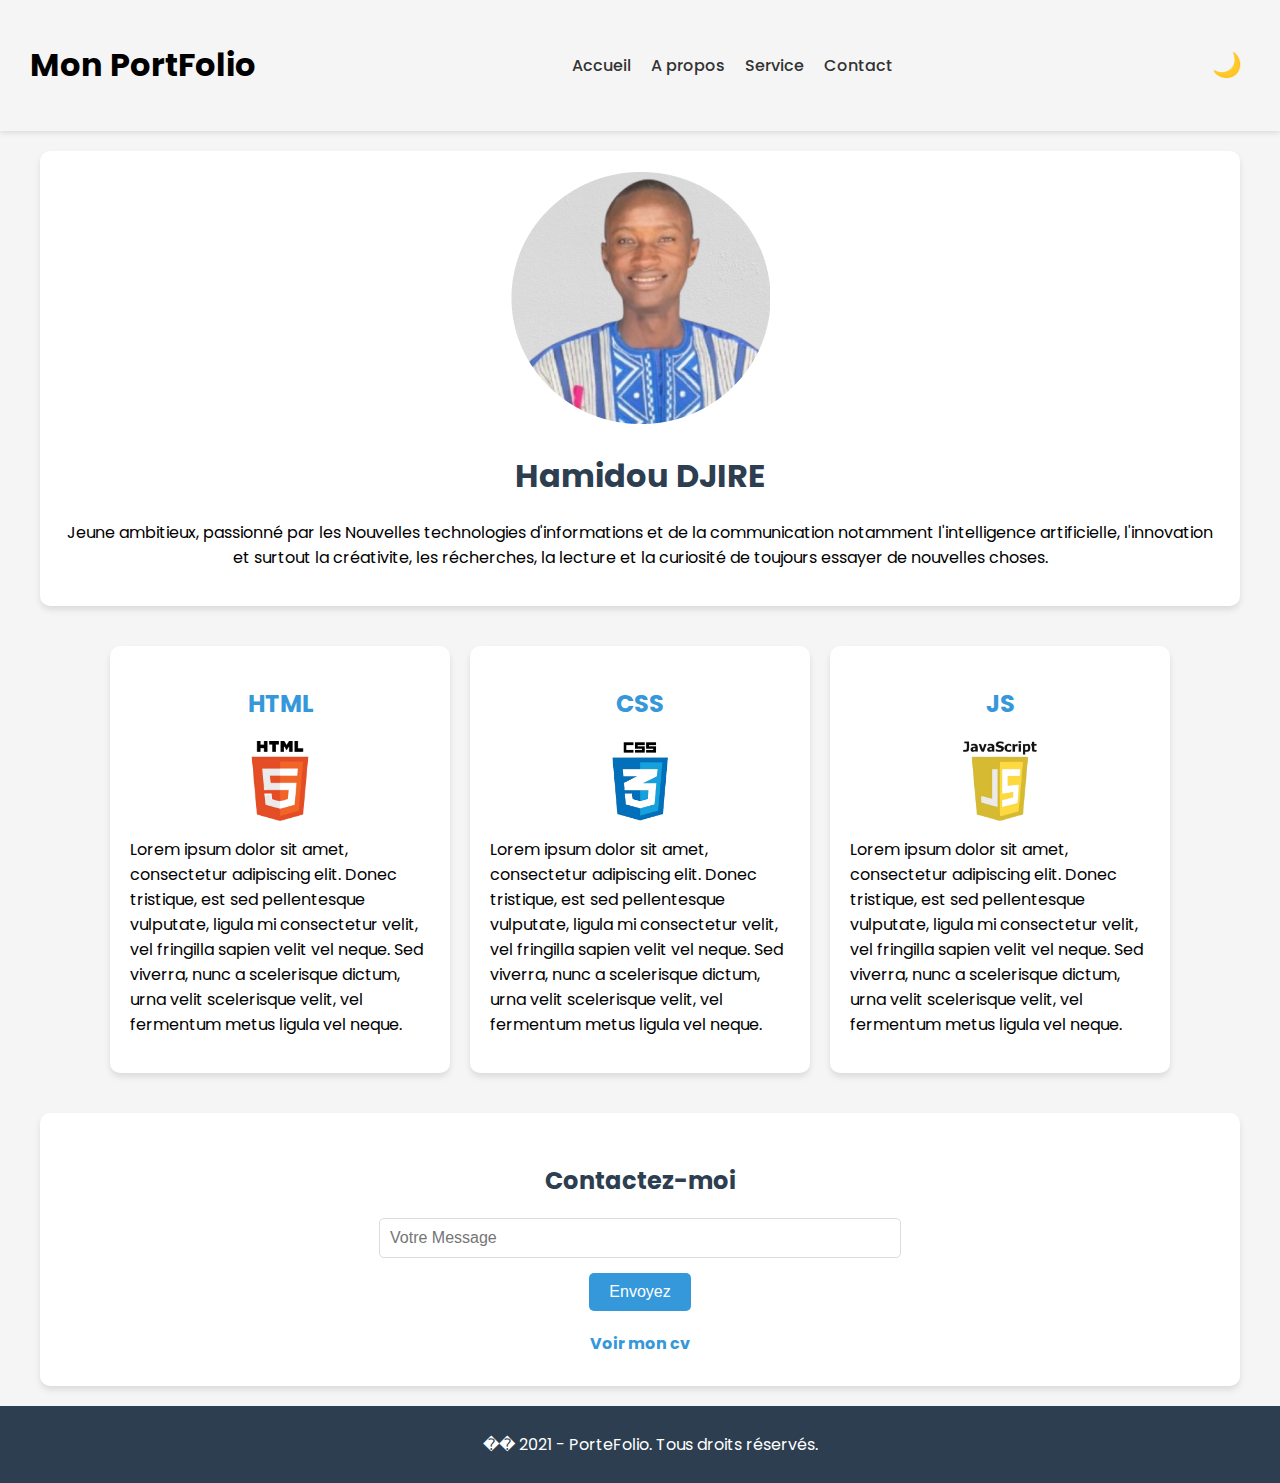
<file: index.html>
<!DOCTYPE html>
<html lang="en">
<head>
    <meta charset="UTF-8">
    <meta name="viewport" content="width=device-width, initial-scale=1.0">
    <title>Accueil</title>
    <link rel="stylesheet" href="style.css">
    <link href="https://fonts.googleapis.com/css2?family=Poppins:wght@400;500;600;700&family=Inter:wght@400&display=swap" rel="stylesheet">
</head>
<body class="body_accueil">
    <header>      
            <h1>Mon PortFolio</h1>
            <nav>
                <ul>
                    <li><a href="#">Accueil</a></li>
                    <li><a href="#">A propos</a></li>
                    <li><a href="#">Service</a></li>
                    <li><a href="#">Contact</a></li>
                </ul>
            </nav>  
            <button class="theme-toggle" aria-label="Toggle dark mode">🌙</button>           
    </header>
    <script src="script.js"></script>
    <main>
        <section id="parcours">
            <img src="src/images/profil.png" alt="">
            <h1>
                Hamidou DJIRE
            </h1>
            <p>
                Jeune ambitieux, passionné par les Nouvelles technologies d'informations et de la communication notamment l'intelligence artificielle, l'innovation et surtout la créativite, les récherches, la lecture et la curiosité de toujours essayer de nouvelles choses.
            </p>
        </section>
        <section id="competences">
            <div>
                <h2>HTML</h2>
                <img src="src/images/html_logo.png" alt="l'image ici">
                <p>
                    Lorem ipsum dolor sit amet, consectetur adipiscing elit. Donec tristique, est sed pellentesque vulputate, ligula mi consectetur velit, vel fringilla sapien velit vel neque. Sed viverra, nunc a scelerisque dictum, urna velit scelerisque velit, vel fermentum metus ligula vel neque.
                </p>
            </div>
            <div>
                <h2>CSS</h2>
                <img src="src/images/css_logo.png" alt="l'image ici">
                <p>
                    Lorem ipsum dolor sit amet, consectetur adipiscing elit. Donec tristique, est sed pellentesque vulputate, ligula mi consectetur velit, vel fringilla sapien velit vel neque. Sed viverra, nunc a scelerisque dictum, urna velit scelerisque velit, vel fermentum metus ligula vel neque.
                </p>
            </div>
            <div>
                <h2>JS</h2>
                <img src="src/images/js_logo.png" alt="l'image ici">
                <p>
                    Lorem ipsum dolor sit amet, consectetur adipiscing elit. Donec tristique, est sed pellentesque vulputate, ligula mi consectetur velit, vel fringilla sapien velit vel neque. Sed viverra, nunc a scelerisque dictum, urna velit scelerisque velit, vel fermentum metus ligula vel neque.
                </p>
            </div>
        </section>
        <section id="contact">
            <h2>Contactez-moi</h2>
            <form action="">
                <input type="Messages" placeholder="Votre Message"/>
                <button type="submit">Envoyez</button>
            </form>
            <a href="teste.html">Voir mon cv</a>
        </section>
    </main>
    <footer>
        <div class="footer">
            <p>�� 2021 - PorteFolio. Tous droits réservés.</p>
        </div>
    </footer>
</body>
</html>
</file>
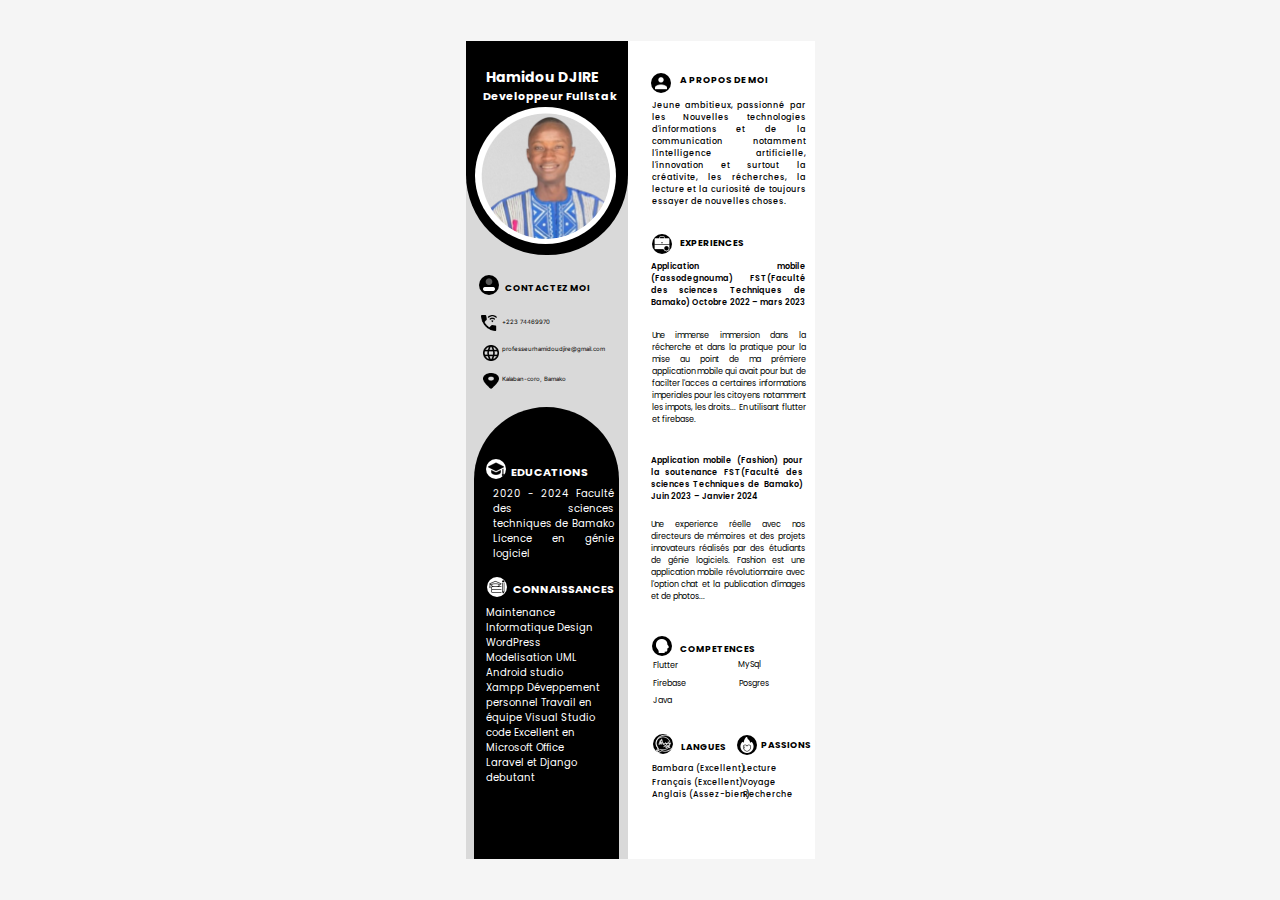
<file: test.html>
<!DOCTYPE html>
<html lang="fr">
<head>
    <meta charset="UTF-8">
    <meta name="viewport" content="width=device-width, initial-scale=1.0">
    <title>CV Hamidou DJIRE</title>
    <link rel="stylesheet" href="style.css">
    <link href="https://fonts.googleapis.com/css2?family=Poppins:wght@400;500;600;700&family=Inter:wght@400&display=swap" rel="stylesheet">
</head>
<body class="body_cv">
    <div class="frame">
        <!-- Left Sidebar -->
        <div class="rectangle left-sidebar"></div>
        
        <!-- Black Header -->
        <div class="rectangle black-header"></div>
        
        <!-- Black Footer -->
        <div class="rectangle black-footer"></div>
        
        <!-- Profile Picture -->
        <div class="ellipse profile-pic-outer">
            <div class="ellipse profile-pic-inner">
                <!-- <img src="src/images/profil.png" alt="Profile Picture"> -->
            </div>
        </div>
        
        <!-- Name and Title -->
        <div class="name">Hamidou DJIRE</div>
        <div class="title">Developpeur Fullstak</div>
        
        <!-- Contact Section -->
        <div class="contact-title">CONTACTEZ MOI</div>
        <div class="contact-info phone">+223 74469970</div>
        <div class="contact-info email">professeurhamidoudjire@gmail.com</div>
        <div class="contact-info address">Kalaban-coro, Bamako</div>
        
        <!-- Contact Icon -->
        <div class="contact-icon">
            <div class="ellipse icon-bg"></div>
            <div class="icon-img"></div>
        </div>
        
        
        <!-- contact-info phone Icon -->
        <div class="contact-info-phone">
            <!-- <div class="ellipse icon-bg"></div> -->
            <div class="icon-img-phone"></div>
        </div>
        
        
        <!-- contact-info email Icon -->
        <div class="contact-info-email">
            <!-- <div class="ellipse icon-bg"></div> -->
            <div class="icon-img-email"></div>
        </div>


        <!-- contact-info address Icon -->
        <div class="contact-info-address">
            <!-- <div class="ellipse icon-bg"></div> -->
            <div class="icon-img-address"></div>
        </div>
        
        <!-- Education Section -->
        <div class="section-title education-title">EDUCATIONS</div>
        <div class="education-content">
            2020 - 2024 Faculté des sciences techniques de Bamako Licence en génie logiciel
        </div>
        
        <!-- Education Icon -->
        <div class="education-icon">
            <div class="ellipse icon-bg"></div>
            <div class="icon-img"></div>
        </div>
        
        <!-- Skills Section -->
        <div class="section-title skills-title">CONNAISSANCES</div>
        <div class="skills-content">
            Maintenance Informatique Design WordPress Modelisation UML Android studio Xampp Déveppement personnel Travail en équipe Visual Studio code Excellent en Microsoft Office Laravel et Django debutant
        </div>
        
        <!-- Skills Icon -->
        <div class="skills-icon">
            <div class="ellipse icon-bg"></div>
            <div class="icon-img"></div>
        </div>
        
        <!-- About Me Section -->
        <div class="about-me-title">A PROPOS DE MOI</div>
        <div class="about-me-content">
            Jeune ambitieux, passionné par les Nouvelles technologies d'informations et de la communication notamment l'intelligence artificielle, l'innovation et surtout la créativite, les récherches, la lecture et la curiosité de toujours essayer de nouvelles choses.
        </div>
        
        <!-- About Me Icon -->
        <div class="about-me-icon">
            <div class="ellipse icon-bg"></div>
            <div class="icon-img"></div>
        </div>
        
        <!-- Experience Section -->
        <div class="section-title experience-title">EXPERIENCES</div>
        
        <!-- Experience 1 -->
        <div class="experience-item-1">
            Application mobile (Fassodegnouma) FST(Faculté des sciences Techniques de Bamako) Octobre 2022 – mars 2023
        </div>
        <div class="experience-desc-1">
            Une immense immersion dans la récherche et dans la pratique pour la mise au point de ma prémiere application mobile qui avait pour but de facilter l'acces a certaines informations imperiales pour les citoyens notamment les impots, les droits... En utilisant flutter et firebase.
        </div>
        
        <!-- Experience 2 -->
        <div class="experience-item-2">
            Application mobile (Fashion) pour la soutenance FST(Faculté des sciences Techniques de Bamako) Juin 2023 – Janvier 2024
        </div>
        <div class="experience-desc-2">
            Une experience réelle avec nos directeurs de mémoires et des projets innovateurs réalisés par des étudiants de génie logiciels. Fashion est une application mobile révolutionnaire avec l'option chat et la publication d'images et de photos...
        </div>
        
        <!-- Experience Icon -->
        <div class="experience-icon">
            <div class="ellipse icon-bg"></div>
            <div class="icon-img"></div>
        </div>
        
        <!-- Competences Section -->
        <div class="section-title competences-title">COMPETENCES</div>
        
        <!-- Competence Items -->
        <div class="competence-item flutter">Flutter</div>
        <div class="competence-item mysql">MySql</div>
        <div class="competence-item firebase">Firebase</div>
        <div class="competence-item postgres">Posgres</div>
        <div class="competence-item java">Java</div>
        
        <!-- Competence Icons -->
        <div class="competence-icon">
            <div class="ellipse icon-bg"></div>
            <div class="icon-img"></div>
        </div>
        
        <!-- Languages Section -->
        <div class="section-title languages-title">LANGUES</div>
        <div class="bambara">
        Bambara (Excellent)  
        </div>
        <div class="français">
         Français (Excellent) 
        </div>
        <div class="anglais">
         Anglais (Assez-bien)
        </div>
        
        <!-- Languages Icon -->
        <div class="languages-icon">
            <div class="ellipse icon-bg"></div>
            <div class="icon-img"></div>
        </div>
        
        <!-- Languages Icon 2 -->
        <div class="languages-icon-2">
            <div class="ellipse icon-bg"></div>
            <div class="icon-img"></div>
        </div>
        
        <!-- Passions Section -->
        <div class="section-title passions-title">PASSIONS</div>
        <div class="passion-item lecture">Lecture</div>
        <div class="passion-item voyage">Voyage</div>
        <div class="passion-item recherche">Recherche</div>
        
        <!-- Passions Icon -->
        <div class="passions-icon">
            <div class="ellipse icon-bg"></div>
            <div class="icon-img"></div>
        </div>
    </div>
</body>
</html>
</file>
<file: style.css>
/* General Styles */
.body_cv {
    margin: 0;
    padding: 0;
    font-family: 'Poppins', sans-serif;
    background-color: #f5f5f5;
    display: flex;
    justify-content: center;
    flex-direction: column;
    align-items: center;
    min-height: 100vh;
}


.body_accueil {
    margin: 0;
    padding: 0;
    font-family: 'Poppins', sans-serif;
    background-color: #f5f5f5;
    min-height: 100vh;
}
header {
    display: flex;
    justify-content: space-between;
    align-items: center;
    padding: 20px 30px;
    background-color: var(--header-bg);
    box-shadow: 0 2px 5px rgba(0,0,0,0.1);
} 
 footer{
    width: 100%;
    background-color: #2c3e50;
    color: white;
    padding: 10px;
    text-align: center;
 }

main{
    max-width: 1200px;
    margin: 0 auto;
    padding: 20px;
}
 /* Section Parcours */
#parcours {
    text-align: center;
    margin-bottom: 40px;
    padding: 20px;
    background: white;
    border-radius: 10px;
    box-shadow: 0 4px 6px rgba(0, 0, 0, 0.1);
}
#parcours h1 {
    color: #2c3e50;
    margin-bottom: 20px;
}

/* Section Compétences (3 cartes alignées) */
#competences {
    display: flex;
    gap: 20px;
    margin-bottom: 40px;
    flex-wrap: wrap;
    justify-content: center;
}

#competences > div {
    flex: 1;
    min-width: 250px;
    max-width: 300px;
    background: white;
    padding: 20px;
    border-radius: 10px;
    box-shadow: 0 4px 6px rgba(0, 0, 0, 0.1);
    transition: transform 0.3s;
}
#competences > div:hover {
    transform: translateY(-5px);
}

#competences h2 {
    color: #3498db;
    text-align: center;
}

#competences img {
    display: block;
    margin: 0 auto 15px;
    width: 80px;
    height: 80px;
    object-fit: contain;
}

 /* Section Contact */
 #contact {
    text-align: center;
    padding: 30px;
    background: white;
    border-radius: 10px;
    box-shadow: 0 4px 6px rgba(0, 0, 0, 0.1);
}

#contact h2 {
    color: #2c3e50;
    margin-bottom: 20px;
}

#contact form {
    display: flex;
    flex-direction: column;
    align-items: center;
    gap: 15px;
    max-width: 500px;
    margin: 0 auto;
}

#contact input {
    width: 100%;
    padding: 10px;
    border: 1px solid #ddd;
    border-radius: 5px;
    font-size: 16px;
}
#contact button {
    padding: 10px 20px;
    background: #3498db;
    color: white;
    border: none;
    border-radius: 5px;
    cursor: pointer;
    font-size: 16px;
    transition: background 0.3s;
}

#contact button:hover {
    background: #2980b9;
}
#contact a {
    display: inline-block;
    margin-top: 20px;
    color: #3498db;
    text-decoration: none;
    font-weight: bold;
}

#contact a:hover {
    text-decoration: underline;
}

nav ul {
    display: flex;
    list-style: none;
    padding: 0;
    margin: 0;
}
nav li {
    margin-left: 20px;
}

nav a {
    text-decoration: none;
    color: #333;
    font-weight: 500;
    transition: color 0.2s;
}

nav a:hover {
    color: #3498db;
}

/* Bouton Dark/Light Mode */
.theme-toggle {
    background: none;
    border: none;
    cursor: pointer;
    font-size: 1.5rem;
    padding: 0.5rem;
    margin-left: 1rem;
    color: var(--text-color);
    transition: transform 0.3s;
}

.theme-toggle:hover {
    transform: scale(1.1);
}

.frame {
    position: relative;
    width: 349px;
    height: 818px;
    background: #FFFFFF;
}

/* Rectangle Elements */
.rectangle {
    position: absolute;
}

.left-sidebar {
    width: 162px;
    height: 818px;
    left: 0px;
    top: 0px;
    background: #D9D9D9;
}

.black-header {
    width: 162px;
    height: 214px;
    right: 187px;
    bottom: 604px;
    background: #000000;
    border-radius: 0px 0px 80px 80px;
}

.black-footer {
    width: 145px;
    height: 452px;
    left: 8px;
    top: 366px;
    background: #000000;
    border-radius: 80px 80px 0px 0px;
}

/* Profile Picture */
.ellipse {
    position: absolute;
    border-radius: 50%;
}

.profile-pic-outer {
    width: 141px;
    height: 137px;
    left: 9px;
    top: 66px;
    background: #FFFFFF;
}

.profile-pic-inner {
    width: 129.54px;
    height: 126.04px;
    left: 6px;
    top: 6px;
    background: url('src/images/profil.png');
    background-size: cover;
}

/* Name and Title */
.name {
    position: absolute;
    width: 144.26px;
    height: 23px;
    left: 20px;
    top: 26px;
    font-family: 'Poppins';
    font-style: normal;
    font-weight: 700;
    font-size: 14px;
    line-height: 21px;
    color: #FFFFFF;
}

.title {
    position: absolute;
    width: 153.72px;
    height: 11px;
    left: 17px;
    top: 47px;
    font-family: 'Poppins';
    font-style: normal;
    font-weight: 700;
    font-size: 11px;
    line-height: 16px;
    color: #FFFFFF;
}

/* Contact Section */
.contact-title {
    position: absolute;
    width: 94px;
    height: 23px;
    left: 39px;
    top: 240px;
    font-family: 'Poppins';
    font-style: normal;
    font-weight: 700;
    font-size: 9px;
    line-height: 14px;
    color: #000000;
}

.contact-info {
    position: absolute;
    font-family: 'Inter';
    font-style: normal;
    font-weight: 400;
    font-size: 6px;
    line-height: 7px;
    color: #000000;
}

.phone {
    width: 56px;
    height: 11px;
    left: 36px;
    top: 277px;
}

.email {
    width: 107px;
    height: 11px;
    left: 36px;
    top: 304px;
}

.address {
    width: 86px;
    height: 11px;
    left: 36px;
    top: 334px;
}


/* Contact Icon */
.contact-icon {
    position: absolute;
    width: 20px;
    height: 20px;
    left: 13px;
    top: 234px;
}

.contact-icon .icon-bg {
    width: 20px;
    height: 20px;
    background: #000000;
}

.contact-icon .icon-img {
    position: absolute;
    width: 16px;
    height: 16px;
    left: 2px;
    top: 2px;
    background: url('src/icones/contact.png');
    background-size: cover;
}


/* contact-info phone Icon */
.ccontact-info-phone {
    position: absolute;
    width: 20px;
    height: 20px;
    left: 15px;
    top: 274px;
}

.contact-info-phone .icon-img-phone {
    position: absolute;
    width: 16px;
    height: 16px;
    left: 15px;
    top: 274px;
    background: url('src/icones/phone.png');
    background-size: cover;
}


/* contact-info email Icon */
.contact-info-email {
    position: absolute;
    width: 20px;
    height: 20px;
    left: 15px;
    top: 302px;
}

.contact-info-email .icon-img-email {
    position: absolute;
    width: 16px;
    height: 16px;
    left: 2px;
    top: 2px;
    background: url('src/icones/email.png');
    background-size: cover;
}

/* contact-info address Icon */
.contact-info-address {
    position: absolute;
    width: 20px;
    height: 20px;
    left: 15px;
    top: 330px;
}

.contact-info-address .icon-img-address {
    position: absolute;
    width: 16px;
    height: 16px;
    left: 2px;
    top: 2px;
    background: url('src/icones/location.png');
    background-size: cover;
}

/* Education Section */
.education-title {
    position: absolute;
    width: 76px;
    height: 16px;
    left: 45px;
    top: 423px;
    font-family: 'Poppins';
    font-style: normal;
    font-weight: 700;
    font-size: 11px;
    line-height: 16px;
    color: #FFFFFF;
}

.education-content {
    position: absolute;
    width: 121px;
    height: 113px;
    left: 27px;
    top: 445px;
    font-family: 'Poppins';
    font-style: normal;
    font-weight: 400;
    font-size: 10px;
    line-height: 15px;
    text-align: justify;
    color: #FFFFFF;
}

/* Education Icon */
.education-icon {
    position: absolute;
    width: 20px;
    height: 20px;
    left: 20px;
    top: 418px;
}

.education-icon .icon-bg {
    width: 20px;
    height: 20px;
    background: #FFFFFF;
}

.education-icon .icon-img {
    position: absolute;
    width: 16px;
    height: 16px;
    left: 2px;
    top: 2px;
    background: url('src/icones/education.png');
    background-size: cover;
}

/* Skills Section */
.skills-title {
    position: absolute;
    width: 98px;
    height: 16px;
    left: 47px;
    top: 540px;
    font-family: 'Poppins';
    font-style: normal;
    font-weight: 700;
    font-size: 11px;
    line-height: 16px;
    color: #FFFFFF;
}

.skills-content {
    position: absolute;
    width: 117px;
    height: 222px;
    left: 20px;
    top: 564px;
    font-family: 'Poppins';
    font-style: normal;
    font-weight: 400;
    font-size: 10px;
    line-height: 15px;
    color: #FFFFFF;
}

/* Skills Icon */
.skills-icon {
    position: absolute;
    width: 20px;
    height: 20px;
    left: 21px;
    top: 536px;
}

.skills-icon .icon-bg {
    width: 20px;
    height: 20px;
    background: #FFFFFF;
}

.skills-icon .icon-img {
    position: absolute;
    width: 16px;
    height: 16px;
    left: 2px;
    top: 2px;
    background: url('src/icones/connaissance.png');
    background-size: cover;
}

/* About Me Section */
.about-me-title {
    position: absolute;
    width: 88px;
    height: 15px;
    left: 214px;
    top: 32px;
    font-family: 'Poppins';
    font-style: normal;
    font-weight: 700;
    font-size: 9px;
    line-height: 14px;
    color: #000000;
}

.about-me-content {
    position: absolute;
    width: 154px;
    height: 57px;
    left: 186px;
    top: 59px;
    font-family: 'Poppins';
    font-style: normal;
    font-weight: 500;
    font-size: 8px;
    line-height: 12px;
    text-align: justify;
    color: #000000;
}

/* About Me Icon */
.about-me-icon {
    position: absolute;
    width: 20px;
    height: 19.82px;
    left: 185px;
    top: 32px;
}

.about-me-icon .icon-bg {
    width: 20px;
    height: 19.82px;
    background: #000000;
}

.about-me-icon .icon-img {
    position: absolute;
    width: 16px;
    height: 16px;
    left: 2px;
    top: 2px;
    background: url('src/icones/propos.png');
    background-size: cover;
}

/* Experience Section */
.experience-title {
    position: absolute;
    width: 113px;
    height: 11px;
    left: 214px;
    top: 195px;
    font-family: 'Poppins';
    font-style: normal;
    font-weight: 700;
    font-size: 9px;
    line-height: 14px;
    color: #000000;
}

.experience-item-1 {
    position: absolute;
    width: 155px;
    height: 44px;
    left: 185px;
    top: 220px;
    font-family: 'Poppins';
    font-style: normal;
    font-weight: 600;
    font-size: 8px;
    line-height: 12px;
    text-align: justify;
    color: #000000;
}

.experience-desc-1 {
    position: absolute;
    width: 154px;
    height: 95px;
    left: 186px;
    top: 289px;
    font-family: 'Poppins';
    font-style: normal;
    font-weight: 400;
    font-size: 8px;
    line-height: 12px;
    text-align: justify;
    color: #000000;
}

.experience-item-2 {
    position: absolute;
    width: 152px;
    height: 39px;
    left: 185px;
    top: 414px;
    font-family: 'Poppins';
    font-style: normal;
    font-weight: 600;
    font-size: 8px;
    line-height: 12px;
    text-align: justify;
    color: #000000;
}

.experience-desc-2 {
    position: absolute;
    width: 154px;
    height: 46px;
    left: 185px;
    top: 478px;
    font-family: 'Poppins';
    font-style: normal;
    font-weight: 400;
    font-size: 8px;
    line-height: 12px;
    text-align: justify;
    color: #000000;
}

/* Experience Icon */
.experience-icon {
    position: absolute;
    width: 20px;
    height: 20px;
    left: 186px;
    top: 193px;
}

.experience-icon .icon-bg {
    width: 20px;
    height: 20px;
    background: #000000;
}

.experience-icon .icon-img {
    position: absolute;
    width: 16px;
    height: 16px;
    left: 2px;
    top: 2px;
    background: url('src/icones/image.png');
    background-size: cover;
}

/* Competences Section */
.competences-title {
    position: absolute;
    width: 74px;
    height: 12px;
    left: 214px;
    top: 601px;
    font-family: 'Poppins';
    font-style: normal;
    font-weight: 700;
    font-size: 9px;
    line-height: 14px;
    color: #000000;
}

.competence-item {
    position: absolute;
    font-family: 'Poppins';
    font-style: normal;
    font-weight: 400;
    font-size: 8px;
    line-height: 12px;
    color: #000000;
}

.flutter {
    width: 52px;
    height: 9px;
    left: 187px;
    top: 619px;
}

.mysql {
    width: 57px;
    height: 9px;
    left: 272px;
    top: 618px;
    text-align: justify;
}

.firebase {
    width: 52px;
    height: 9px;
    left: 187px;
    top: 637px;
}

.postgres {
    width: 57px;
    height: 9px;
    left: 273px;
    top: 637px;
    text-align: justify;
}

.java {
    width: 52px;
    height: 9px;
    left: 187px;
    top: 654px;
}

/* Competence Icons */
.competence-icon {
    position: absolute;
    width: 20px;
    height: 20px;
    left: 186px;
    top: 595px;
}

.competence-icon .icon-bg {
    width: 20px;
    height: 20px;
    background: #000000;
}

.competence-icon .icon-img {
    position: absolute;
    width: 16px;
    height: 16px;
    left: 2px;
    top: 2px;
    background: url('src/icones/competence.png');
    background-size: cover;
}

/* Languages Section */
.languages-title {
    position: absolute;
    width: 46px;
    height: 11px;
    left: 215px;
    top: 699px;
    font-family: 'Poppins';
    font-style: normal;
    font-weight: 700;
    font-size: 9px;
    line-height: 14px;
    color: #000000;
}

.bambara {
    position: absolute;
    width: 132px;
    height: 96px;
    left: 186px;
    top: 722px;
    font-family: 'Poppins';
    font-style: normal;
    font-weight: 500;
    font-size: 8px;
    line-height: 12px;
    color: #000000;
}
.français {
    position: absolute;
    width: 132px;
    height: 96px;
    left: 186px;
    top: 736px;
    font-family: 'Poppins';
    font-style: normal;
    font-weight: 500;
    font-size: 8px;
    line-height: 12px;
    color: #000000;
}
.anglais {
    position: absolute;
    width: 132px;
    height: 96px;
    left: 186px;
    top: 748px;
    font-family: 'Poppins';
    font-style: normal;
    font-weight: 500;
    font-size: 8px;
    line-height: 12px;
    color: #000000;
}

/* Languages Icon */
.languages-icon {
    position: absolute;
    width: 20px;
    height: 20px;
    left: 187px;
    top: 693px;
}

.languages-icon .icon-bg {
    width: 20px;
    height: 20px;
    background: #000000;
}

.languages-icon .icon-img {
    position: absolute;
    width: 16px;
    height: 16px;
    left: 2px;
    top: 2px;
    background: url('src/icones/langue.png');
    background-size: cover;
}

.languages-icon-2 {
    position: absolute;
    width: 20px;
    height: 20px;
    left: 187px;
    top: 691px;
}

.languages-icon-2 .icon-img {
    position: absolute;
    width: 20px;
    height: 20px;
    left: 2px;
    top: 2px;
    background: url('src/icones/langue.png');
    background-size: cover;
}

/* Passions Section */
.passions-title {
    position: absolute;
    width: 49px;
    height: 11px;
    left: 295px;
    top: 697px;
    font-family: 'Poppins';
    font-style: normal;
    font-weight: 700;
    font-size: 9px;
    line-height: 14px;
    color: #000000;
}

.passion-item {
    position: absolute;
    font-family: 'Poppins';
    font-style: normal;
    font-weight: 500;
    font-size: 8px;
    line-height: 12px;
    color: #000000;
}

.lecture {
    width: 53px;
    height: 12px;
    left: 277px;
    top: 722px;
}

.voyage {
    width: 72px;
    height: 12px;
    left: 276px;
    top: 736px;
}

.recherche {
    width: 72px;
    height: 12px;
    left: 277px;
    top: 748px;
}

/* Passions Icon */
.passions-icon {
    position: absolute;
    width: 20px;
    height: 20px;
    left: 271px;
    top: 694px;
}

.passions-icon .icon-bg {
    width: 20px;
    height: 20px;
    background: #000000;
}

.passions-icon .icon-img {
    position: absolute;
    width: 16px;
    height: 16px;
    left: 2px;
    top: 2px;
    background: url('src/icones/passion.png');
    background-size: cover;
}

/* Skill Bars */
.image {
    position: absolute;
    background: url('image.png');
    background-size: cover;
}

.image-1 {
    width: 38px;
    height: 12px;
    left: 223px;
    top: 618px;
}

.image-2 {
    width: 38px;
    height: 12px;
    left: 302px;
    top: 616px;
}

.image-3 {
    width: 38px;
    height: 12px;
    left: 225px;
    top: 637px;
}

.image-4 {
    width: 40px;
    height: 12px;
    left: 302px;
    top: 638px;
}

.image-5 {
    width: 40px;
    height: 12px;
    left: 222px;
    top: 654px;
}

@media (width: 768px) {
    /* Adjustments for larger screens */
    /*... */
    nav{
        display: none;
    }
}
</file>
